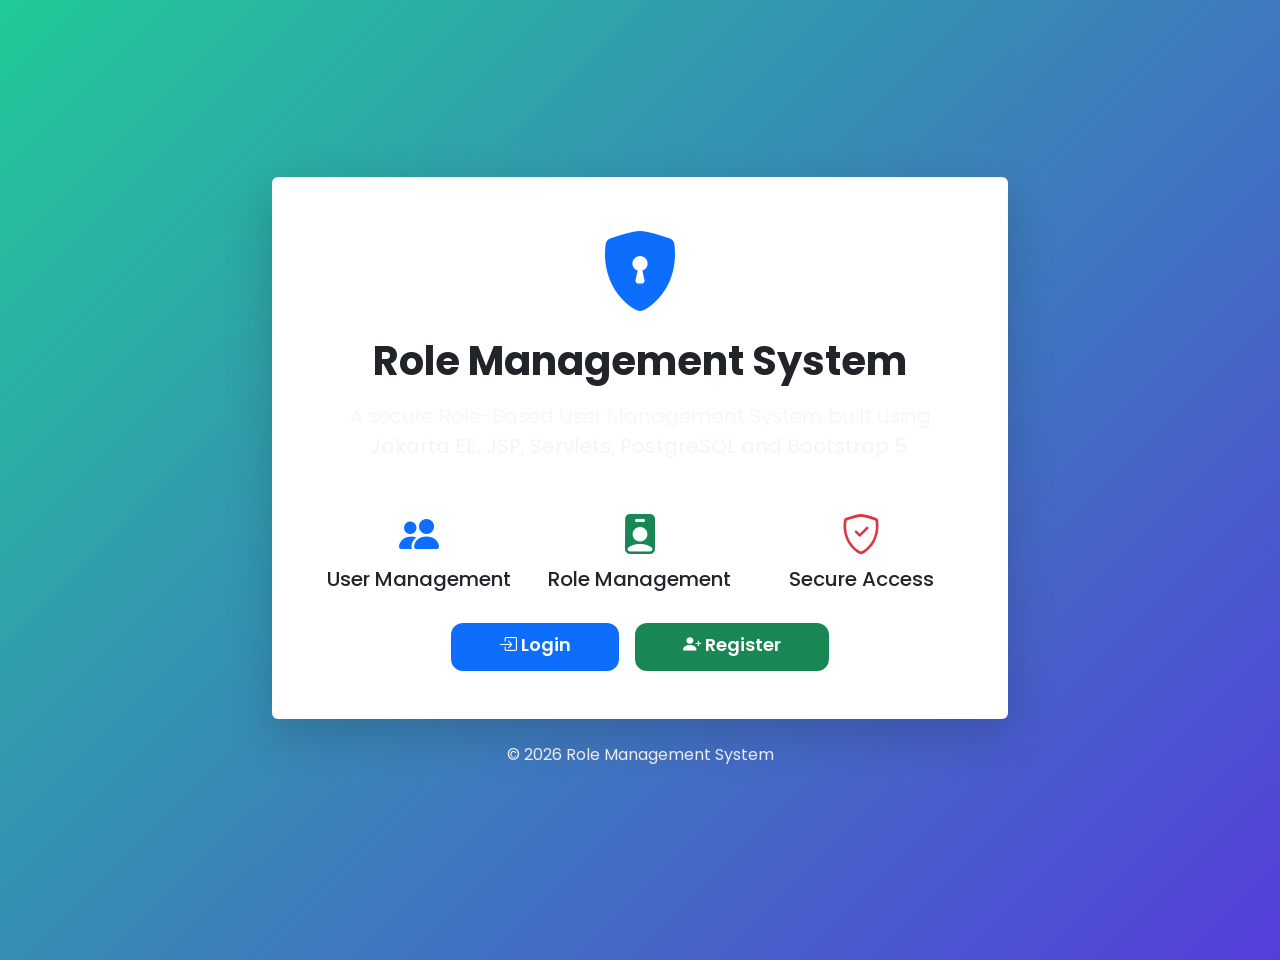
<file: target/RoleManagementSystem-1.0-SNAPSHOT/index.html>
<!DOCTYPE html>

<html lang="en">

    <head>

        <meta charset="UTF-8">

        <meta name="viewport"
              content="width=device-width, initial-scale=1.0">

        <title>Role Management System</title>

        <link href="https://cdn.jsdelivr.net/npm/bootstrap@5.3.3/dist/css/bootstrap.min.css"
              rel="stylesheet">

        <link href="https://cdn.jsdelivr.net/npm/bootstrap-icons@1.11.3/font/bootstrap-icons.css"
              rel="stylesheet">

        <link rel="stylesheet"
              href="css/style.css">

    </head>

    <body class="bg-light">

        <div class="container">

            <div class="row justify-content-center align-items-center vh-100">

                <div class="col-lg-8">

                    <div class="card shadow-lg border-0">

                        <div class="card-body text-center p-5">

                            <i class="bi bi-shield-lock-fill display-1 text-primary"></i>

                            <h1 class="fw-bold mt-3">

                                Role Management System

                            </h1>

                            <p class="lead text-muted mt-3">

                                A secure Role-Based User Management System built using
                                <strong>Jakarta EE, JSP, Servlets, PostgreSQL and Bootstrap 5.</strong>

                            </p>

                            <hr class="my-4">

                            <div class="row text-center mb-4">

                                <div class="col-md-4">

                                    <i class="bi bi-people-fill display-6 text-primary"></i>

                                    <h5 class="mt-2">

                                        User Management

                                    </h5>

                                </div>

                                <div class="col-md-4">

                                    <i class="bi bi-person-badge-fill display-6 text-success"></i>

                                    <h5 class="mt-2">

                                        Role Management

                                    </h5>

                                </div>

                                <div class="col-md-4">

                                    <i class="bi bi-shield-check display-6 text-danger"></i>

                                    <h5 class="mt-2">

                                        Secure Access

                                    </h5>

                                </div>

                            </div>

                            <div class="d-grid gap-3 d-md-flex justify-content-md-center">

                                <a href="login.jsp"
                                   class="btn btn-primary btn-lg px-5">

                                    <i class="bi bi-box-arrow-in-right"></i>

                                    Login

                                </a>

                                <a href="register.jsp"
                                   class="btn btn-success btn-lg px-5">

                                    <i class="bi bi-person-plus-fill"></i>

                                    Register

                                </a>

                            </div>

                        </div>

                    </div>

                    <p class="text-center text-muted mt-4">

                        © 2026 Role Management System

                    </p>

                </div>

            </div>

        </div>

        <script src="https://cdn.jsdelivr.net/npm/bootstrap@5.3.3/dist/js/bootstrap.bundle.min.js"></script>

    </body>

</html>
<!-- <htnl>d</htnl> -->
</file>
<file: target/RoleManagementSystem-1.0-SNAPSHOT/css/style.css>
/* ===========================
   GOOGLE FONT
=========================== */

@import url('https://fonts.googleapis.com/css2?family=Poppins:wght@300;400;500;600;700&display=swap');

*{
    margin:0;
    padding:0;
    box-sizing:border-box;
    font-family:'Poppins',sans-serif;
}

/* ===========================
   BODY
=========================== */

body{

    min-height:100vh;

    display:flex;

    justify-content:center;

    align-items:center;

    background:linear-gradient(-45deg,#0d6efd,#6f42c1,#6610f2,#20c997);

    background-size:400% 400%;

    animation:gradientBG 15s ease infinite;

    overflow:auto;

    padding:30px;

}

/* Animated Background */

@keyframes gradientBG{

    0%{
        background-position:0% 50%;
    }

    50%{
        background-position:100% 50%;
    }

    100%{
        background-position:0% 50%;
    }

}

/* ===========================
   CARD
=========================== */

.login-card,
.register-card{

    width:100%;
    max-width:520px;

    background:rgba(255,255,255,.15);

    backdrop-filter:blur(15px);

    border-radius:25px;

    padding:35px;

    border:1px solid rgba(255,255,255,.2);

    box-shadow:0 20px 45px rgba(0,0,0,.3);

    transition:.4s;

}

.login-card:hover,
.register-card:hover{

    transform:translateY(-8px);

}

/* ===========================
   TITLE
=========================== */

.card h2{

    color:white;

    font-weight:700;

}

.card p{

    color:#f1f1f1;

}

/* ===========================
   LABEL
=========================== */

.form-label{

    color:white;

    font-weight:500;

}

/* ===========================
   INPUT
=========================== */

.form-control,
.form-select{

    border-radius:12px;

    border:none;

    height:48px;

    background:rgba(255,255,255,.9);

    transition:.3s;

}

textarea.form-control{

    height:120px;

}

.form-control:focus,
.form-select:focus{

    box-shadow:0 0 10px #ffffff;

    border:none;

}

/* ===========================
   BUTTON
=========================== */

.btn-primary{

    background:#0d6efd;

    border:none;

    border-radius:12px;

    height:48px;

    font-size:18px;

    font-weight:600;

    transition:.3s;

}

.btn-primary:hover{

    background:#084298;

    transform:scale(1.03);

}

.btn-success{

    background:#198754;

    border:none;

    border-radius:12px;

    height:48px;

    font-size:18px;

    font-weight:600;

}

.btn-success:hover{

    background:#146c43;

    transform:scale(1.03);

}

/* ===========================
   LINK
=========================== */

a{

    color:#fff;

    text-decoration:none;

    font-weight:600;

}

a:hover{

    color:yellow;

}

/* ===========================
   HR
=========================== */

hr{

    border:1px solid rgba(255,255,255,.3);

}

/* ===========================
   PLACEHOLDER
=========================== */

::placeholder{

    color:#777;

}

/* ===========================
   TEXT
=========================== */

.text-muted{

    color:#f5f5f5!important;

}

/* ===========================
   SCROLLBAR
=========================== */

::-webkit-scrollbar{

    width:8px;

}

::-webkit-scrollbar-thumb{

    background:#0d6efd;

    border-radius:10px;

}

::-webkit-scrollbar-track{

    background:#f1f1f1;

}

/* ===========================
   RESPONSIVE
=========================== */

@media(max-width:992px){

    .login-card,
    .register-card{

        max-width:95%;

    }

}

@media(max-width:768px){

    body{

        padding:20px;

    }

    .login-card,
    .register-card{

        padding:25px;

    }

    .card h2{

        font-size:28px;

    }

}

@media(max-width:576px){

    .login-card,
    .register-card{

        padding:20px;

    }

    .form-control,
    .form-select{

        height:45px;

    }

    .btn{

        height:45px;

        font-size:16px;

    }

}
</file>
